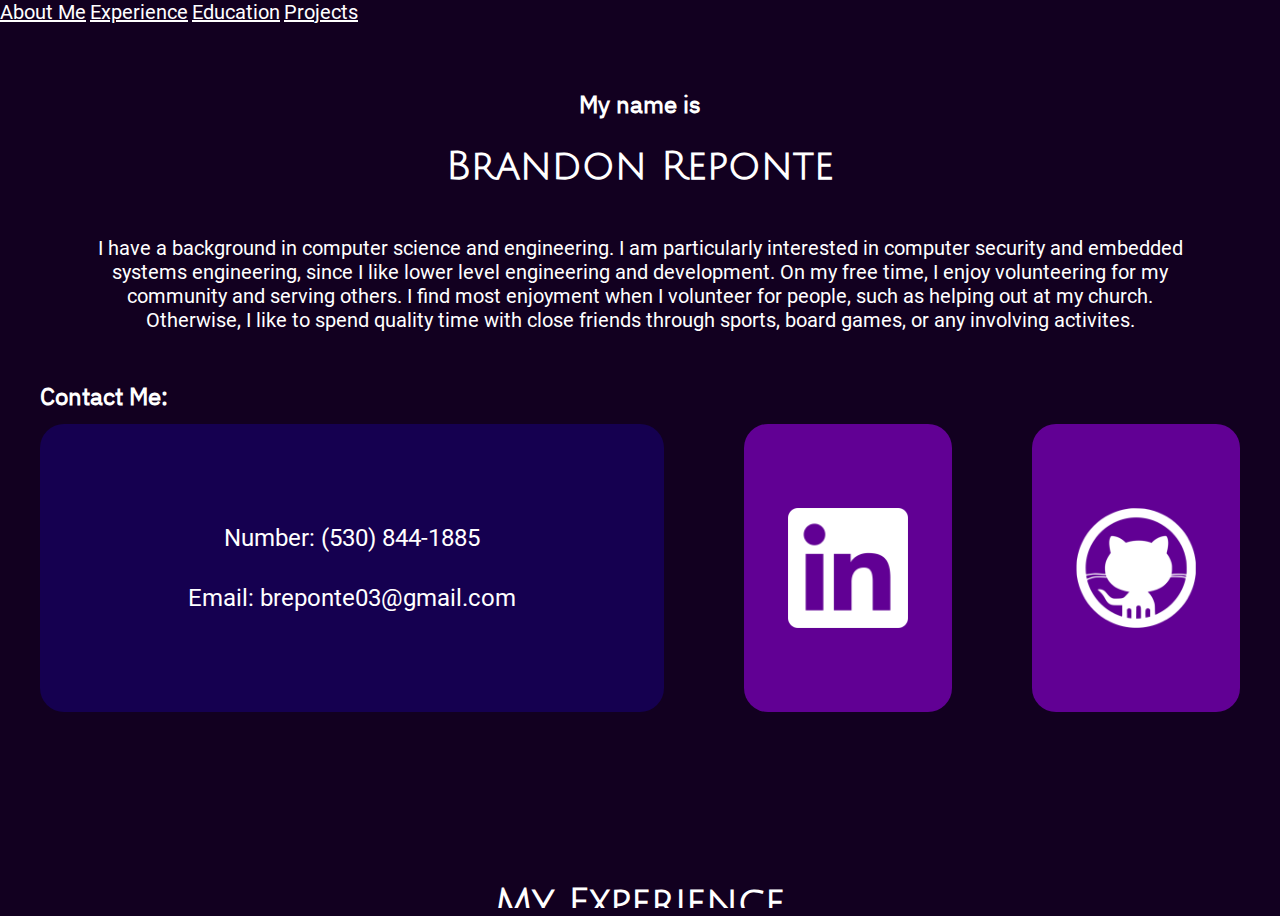
<file: source/index.html>
<!DOCTYPE html>
<html lang="en">
<head>
    <meta charset="UTF-8">
    <meta name="viewport" content="width=device-width, initial-scale=1.0">
    <link href="./style/index.css" rel="stylesheet">
    <link href="./style/aboutme.css" rel="stylesheet">
    <link href="./style/experience.css" rel="stylesheet">
    <link href="./style/education.css" rel="stylesheet">
    <link href="./style/projects.css" rel="stylesheet">
    <script defer src="./scripts/index.js"></script>
    <script defer src="./scripts/components/experienceCard.js"></script>
    <script defer src="./scripts/components/projectCard.js"></script>
    <title>Brandon's Portfolio</title>
</head>
<body>
    <header>
        <nav>
            <a id="about-me-nav" href="#about-me">About Me</a>
            <a id="experience-nav" href="#experience">Experience</a>
            <a id="education-nav" href="#education">Education</a>
            <a id="projects-nav" href="#projects">Projects</a>
        </nav>
    </header>

    <main>
        <!-- ABOUT ME -->
        <section id="about-me" class="hidden">
            <div id="about-me-heading">
                <h2>My name is</h2>
                <h1>Brandon Reponte</h1>
            </div>
            <p id="about-me-info">
                I have a background in computer science and engineering.
                I am particularly interested in computer security and embedded systems engineering,
                since I like lower level engineering and development. On my free time, I enjoy volunteering
                for my community and serving others. I find most enjoyment when I volunteer for people, such as helping out
                at my church. Otherwise, I like to spend quality time with close friends through sports,
                board games, or any involving activites.
            </p>
            <div id="about-me-connect-section">
                <h2 id="about-me-connect-header">Contact Me:</h2>
                <div id="about-me-connect-info">
                    <div id="about-me-contact" class="blue-card">
                        <p>Number: (530) 844-1885</p>
                        <p>Email: breponte03@gmail.com</p>
                    </div>
                    <a href="https://www.linkedin.com/in/brandon-reponte/">
                        <div id="about-me-linkedin" class="light-purple-card flip">
                            <!-- TODO: card flip interactable -->
                            <img src="./assets/images/linked-in-logo.webp">
                        </div>
                    </a>
                    <a href="https://github.com/breponte">
                        <div id="about-me-github" class="light-purple-card flip">
                            <!-- TODO: card flip interactable -->
                            <img src="./assets/images/github-logo.webp">
                        </div>
                    </a>
                </div>
            </div>
        </section>
        <!-- WORK EXPERIENCE -->
        <section id="experience" class="hidden">
            <h1>My Experience</h1>
            <div id="experience-gallery">
                <experience-card>
                    Computer Science Tutor
                    <p slot="company">at UC San Diego</p>
                    <p slot="date">September 2023 - June 2024</p>
                    <div slot="image">
                        <img src="./assets/images/ucsd-cse-logo.webp" alt="UC San Diego Logo" width="600rem">
                    </div>
                    <div slot="description">
                        <li>
                            Dedicate 9 hours weekly towards facilitating the education of students in the
                            Automaton/Computability Theory, Algorithm Design and Analysis, and Computer Organization course
                        </li>
                        <li>
                            Teach the basics of DFAs, NFAs, RegEx, PDAs/CFGs, Turing machines, P/NP problems and hardness
                        </li>
                        <li>
                            Instruct on the approahces in designing graph, greedy, divide and conquer, and dynamic programming
                            algorithms
                        </li>
                        <li>
                            Assisted students in debugging their programs in C and ARM32 Assembly using GDB
                        </li>
                    </div>
                </experience-card>
                <experience-card>
                    Analyst Intern
                    <p slot="company">at Cybereason</p>
                    <p slot="date">October 2023 - December 2023</p>
                    <div slot="image">
                        <img src="./assets/images/cybereason-logo.webp" alt="Cybereason Logo">
                    </div>
                    <div slot="description">
                        <li>
                            Constructed modular and maintainable code for a pricing calculator on an on-premise endpoint
                            detection product, using APIs to facilitate currency conversion
                        </li>
                        <li>
                            Research and aided in the proof of concept of a malicious operation detection software utilizing HTM
                        </li>
                    </div>
                </experience-card>
            </div>
        </section>
        <!-- EDUCATION -->
        <section id="education" class="hidden">
            <h2>I attended</h2>
            <img id="ucsd-logo" src="./assets/images/ucsd-logo.webp" alt="UC San Diego">
            <img id="ucsd-seal" src="./assets/images/ucsd-seal.webp" alt="UC San Diego Seal">
            <h2>under the</h2>
            <img id="ucsd-cse-logo" src="./assets/images/ucsd-cse-logo.webp" alt="Computer Science and Engineering Department">
            <p>
                Attending UC San Diego for a computer science degree, I learned various programming/technical skills.
                I learned C/C++, Java, Python, JavaScript, HTML/CSS, GitHub, SQL, Assembly, Systems Verilog, and Makefiles
                throughout my degree. On my own, I learned MongoDB, ExpressJS, ReactJS, NodeJS, and Qt through various personal
                projects. As for technical skills and relevant coursework, I learned data structures and algorithms,
                object-oriented programming, computability/automaton theory, probability and statistics, full-stack enineering,
                linear algebra, operating systems, databases, machine learning, data science, and cryptography.
            </p>
        </section>
        <!-- PROJECTS -->
        <section id="projects" class="hidden">
            <h1>My Projects</h1>
            <div id="projects-gallery">
                <project-card>
                    Portfolio Website
                    <ul slot="tags">
                        <li>HTML/CSS</li>
                        <li>JavaScript</li>
                    </ul>
                    <div slot="image">
                        <img alt="Portfolio Project" width="600rem">
                    </div>
                    <div slot="description">
                        <li>
                            Deployed a website introducing myself and my portfolio, YOU'RE LOOKING AT IT!
                        </li>
                    </div>
                </project-card>
                <project-card>
                    Tarot, but a Game
                    <ul slot="tags">
                        <li>HTML/CSS</li>
                        <li>JavaScript</li>
                        <li>Figma</li>
                        <li>Team</li>
                    </ul>
                    <div slot="image">
                        <img src="./assets/images/tarotgame-project.webp" alt="Tarot Game Project" width="600rem">
                    </div>
                    <div slot="description">
                        <li>
                            Developed upon a previous project and implemented a multiplayer feature using web sockets
                        </li>
                    </div>
                </project-card>
                <project-card>
                    ChatterBox
                    <ul slot="tags">
                        <li>Full-stack</li>
                        <li>MERN Stack</li>
                    </ul>
                    <div slot="image">
                        <img alt="ChatterBox Project" width="600rem">
                    </div>
                    <div slot="description">
                        <li>
                            Constructed a full-stack web application with intention to explore the
                            MERN stack by implementing a sign up, login, and messaging platform
                        </li>
                    </div>
                </project-card>
                <project-card>
                    YouTimer
                    <ul slot="tags">
                        <li>Web Extension</li>
                        <li>HTML/CSS</li>
                        <li>JavaScript</li>
                        <li>Chrome API</li>
                    </ul>
                    <div slot="image">
                        <img src="./assets/images/youtimer-project.webp" alt="YouTimer Project" height="350rem">
                    </div>
                    <div slot="description">
                        <li>
                            Deployed a productivity-based Chrome extension that helps keep track of my time spent
                            on each website, while recording times across sessions using Chrome storage
                        </li>
                    </div>
                </project-card>
                <project-card>
                    Pomodoro Timer
                    <ul slot="tags">
                        <li>C++</li>
                        <li>Qt</li>
                    </ul>
                    <div slot="image">
                        <img src="./assets/images/pomodoro-project.webp" alt="Pomodoro Project" height="350rem">
                    </div>
                    <div slot="description">
                        <li>Developed a desktop widget Pomodoro timer in order help structure my own study sessions</li>
                        <li>Capable of study, short breaks, and long breaks through use of a finite state machine</li>
                    </div>
                </project-card>
                <project-card>
                    Windows Keylogger
                    <ul slot="tags">
                        <li>C++</li>
                        <li>Windows API</li>
                    </ul>
                    <div slot="image">
                        <img src="./assets/images/keylogger-project.webp" alt="Keylogger Project" height="350rem">
                    </div>
                    <div slot="description">
                        <li>
                            Explored cybersecurity principles through implementation of a hidden desktop keylogger
                            that outputs every keystroke to a text file, accommodating for several special keys
                        </li>
                    </div>
                </project-card>
                <project-card>
                    Bae-o-meter
                    <ul slot="tags">
                        <li>HTML/CSS</li>
                        <li>JavaScript</li>
                        <li>Team</li>
                    </ul>
                    <div slot="image">
                        <img src="./assets/images/baeometer-project.webp" alt="Baeometer Project" width="600rem">
                    </div>
                    <div slot="description">
                        <li>
                            Deployed a fortune telling web application that takes in input and predicts partner compatibility
                        </li>
                    </div>
                </project-card>
                <project-card>
                    UCSTreependencies
                    <ul slot="tags">
                        <li>Python</li>
                        <li>BeautifulSoup</li>
                        <li>Team</li>
                    </ul>
                    <div slot="image">
                        <img src="./assets/images/treependencies-project.webp" alt="Treependencies Project" width="600rem">
                    </div>
                    <div slot="description">
                        <li>
                            Web scraped UCSD course catalog HTML files and output data to a website
                        </li>
                        <li>
                            Compiled courses and dependencies under departments to assist in UCSD degree planning
                        </li>
                    </div>
                </project-card>
                <project-card>
                    Device Watering System
                    <ul slot="tags">
                        <li>C++</li>
                        <li>Hardware</li>
                    </ul>
                    <div slot="image">
                        <img src="./assets/images/ucsd-logo.webp" alt="UC San Diego" width="600rem">
                    </div>
                    <div slot="description">
                        <li>
                            Constructed towards an automatic electronic watering device that uses soil
                            moisture sensors for the purpose of assisting in maintenance for recreational botany
                        </li>
                    </div>
                </project-card>
                <project-card>
                    UCSD-themed Card Game
                    <ul slot="tags">
                        <li>HTML/CSS</li>
                        <li>Python</li>
                        <li>Flask</li>
                        <li>Team</li>
                    </ul>
                    <div slot="image">
                        <img src="./assets/images/cardgame-project.webp" alt="Card Game Project" height="350rem">
                    </div>
                    <div slot="description">
                        <li>
                            Formulated a recreational UCSD-themed card game focusing on a competition between colleges
                        </li>
                        <li>
                            Utilizes hashmaps for card drawing and playing and hand, deck, and score tracking
                        </li>
                    </div>
                </project-card>
                <project-card>
                    Calculator
                    <ul slot="tags">
                        <li>JavaScript</li>
                    </ul>
                    <div slot="image">
                        <img src="./assets/images/calculator-project.webp" alt="Calculator Project" height="350rem">
                    </div>
                    <div slot="description">
                        <li>
                            Designed a calculator using the primary four operations in the order of operations for
                            simple arithmetic
                        </li>
                    </div>
                </project-card>
            </div>
        </section>
    </main>

</body>
</html>
</file>
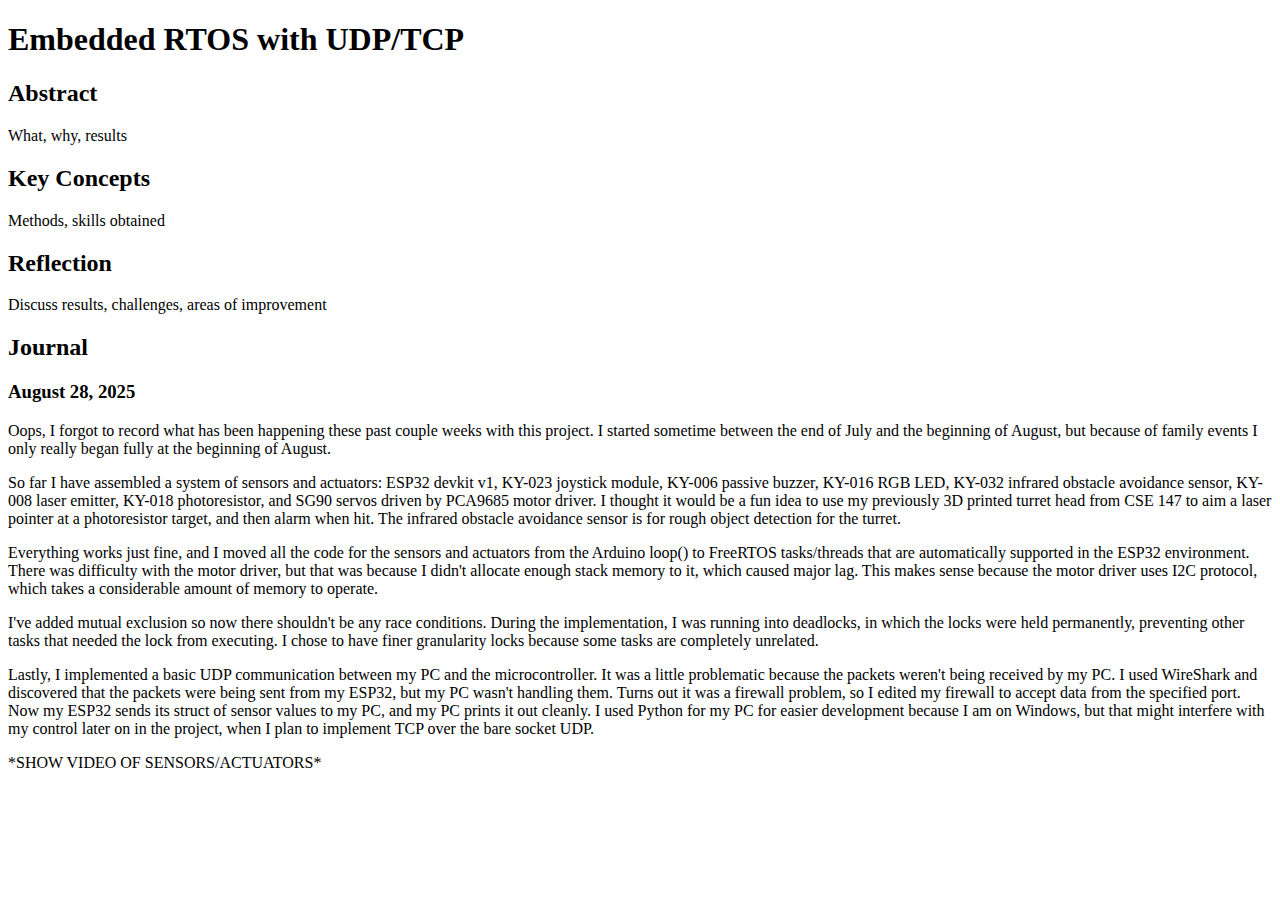
<file: source/pages/rtos.html>
<!DOCTYPE html>
<html lang="en">
<head>
    <meta charset="UTF-8">
    <meta name="viewport" content="width=device-width, initial-scale=1.0">
    <title>Embedded RTOS with UDP/TCP</title>
</head>
<body>
    <h1>Embedded RTOS with UDP/TCP</h1>
    <h2>Abstract</h2>
    What, why, results

    <h2>Key Concepts</h2>
    Methods, skills obtained

    <h2>Reflection</h2>
    Discuss results, challenges, areas of improvement

    <h2>Journal</h2>
    <h3>August 28, 2025</h3>
    <p>
        Oops, I forgot to record what has been happening these past couple weeks
        with this project. I started sometime between the end of July and the
        beginning of August, but because of family events I only really began
        fully at the beginning of August.
    </p>
    <p>
        So far I have assembled a system of sensors and actuators: ESP32 devkit
        v1, KY-023 joystick module, KY-006 passive buzzer, KY-016 RGB LED,
        KY-032 infrared obstacle avoidance sensor, KY-008 laser emitter, KY-018
        photoresistor, and SG90 servos driven by PCA9685 motor driver. I thought
        it would be a fun idea to use my previously 3D printed turret head from
        CSE 147 to aim a laser pointer at a photoresistor target, and then alarm
        when hit. The infrared obstacle avoidance sensor is for rough object
        detection for the turret.
    </p>
    <p>
        Everything works just fine, and I moved all the code for the sensors and
        actuators from the Arduino loop() to FreeRTOS tasks/threads that are
        automatically supported in the ESP32 environment. There was difficulty
        with the motor driver, but that was because I didn't allocate enough
        stack memory to it, which caused major lag. This makes sense because
        the motor driver uses I2C protocol, which takes a considerable amount
        of memory to operate.
    </p>
    <p>
        I've added mutual exclusion so now there shouldn't be any race
        conditions. During the implementation, I was running into deadlocks,
        in which the locks were held permanently, preventing other tasks that
        needed the lock from executing. I chose to have finer granularity locks
        because some tasks are completely unrelated.
    </p>
    <p>
        Lastly, I implemented a basic UDP communication between my PC and the
        microcontroller. It was a little problematic because the packets weren't
        being received by my PC. I used WireShark and discovered that the
        packets were being sent from my ESP32, but my PC wasn't handling them.
        Turns out it was a firewall problem, so I edited my firewall to accept
        data from the specified port. Now my ESP32 sends its struct of sensor
        values to my PC, and my PC prints it out cleanly. I used Python for my
        PC for easier development because I am on Windows, but that might
        interfere with my control later on in the project, when I plan to
        implement TCP over the bare socket UDP.
    </p>

    *SHOW VIDEO OF SENSORS/ACTUATORS*

</body>
</html>
</file>
<file: source/style/index.css>
:root {
    --background-color: #120020;
    --blue: #150050;
    --purple: #3F0071;
    --light-purple: #610094;
    --white: #FFF;
}

@font-face {
    font-family: JuliusSansOne;
    src: url(../assets/fonts/JuliusSansOne-Regular.ttf);
}

@font-face {
    font-family: IBMPlexSans;
    src: url(../assets/fonts/IBMPlexSans-Regular.ttf);
}

@font-face {
    font-family: IBMPlexMono;
    src: url(../assets/fonts/IBMPlexMono-Regular.ttf);
}

@font-face {
    font-family: Roboto;
    src: url(../assets/fonts/Roboto-Regular.ttf);
}

body {
    background-color: var(--background-color);
    overflow: hidden;
}

h1 {
    font-family: JuliusSansOne;
    font-size: 2.5rem;
    color: var(--white);
    margin: 0;
}

h2 {
    font-family: IBMPlexSans;
    font-size: 1.5rem;
    color: var(--white);
    margin: 0;
}

h3 {
    font-family: IBMPlexMono;
    font-size: 1.25rem;
    color: var(--white);
    margin: 0;
}

p, a {
    font-family: Roboto;
    font-size: 1.25rem;
    color: var(--white);
    margin: 0;
    text-align: center;
}

.blue-card {
    background-color: var(--blue);
    border-radius: 1.5rem;
}

.light-purple-card {
    background-color: var(--light-purple);
    border-radius: 1.5rem;
}

header {
    position: absolute;
    top: 0;
    left: 0;
}

section {
    display: flex;
    flex-direction: column;
    justify-content: center;
    align-items: center;
    padding: 5rem;
    gap: 3rem;
}

main {
    max-height: 100vh;
    overflow-y: scroll;
    scroll-snap-type: y mandatory;
    display: flex;
    flex-direction: column;
    gap: 1vh;
    -ms-overflow-style: none;
    scrollbar-width: none;
}

main::-webkit-scrollbar {
    display: none;
}
  
main > section {
    scroll-snap-align: start;
}

.hidden {
    opacity: 0;
    transition: ease-in-out 1s;
}

.show {
    opacity: 1;
}

@media(prefers-reduced-motion) {
    .hidden {
        transition: none;
    }
}
</file>
<file: source/style/aboutme.css>
#about-me-heading {
    display: flex;
    flex-direction: column;
    justify-content: center;
    align-items: center;
    gap: 1.5rem;
}

#about-me-info {
    text-align: center;
}

#about-me-connect-header {
    align-self: start;
    padding: 0rem 0rem 0.75rem 0rem;
}

#about-me-contact p {
    font-size: 1.5rem;
}

#about-me-connect-info {
    width: 75rem;
    height: 18rem;
    display: grid;
    grid-template-columns: 3fr 1fr 1fr;
    gap: 5rem;
}

#about-me-connect-info div {
    display: flex;
    flex-direction: column;
    height: 18rem;
    gap: 2rem;
    align-items: center;
    justify-content: center;
}

#about-me-connect-info img {
    height: 7.5rem;
}
</file>
<file: source/style/experience.css>
#experience-gallery {
    display: flex;
    flex-direction: row;
    gap: 5rem;
    width: 42rem;
    height: 33rem;
    overflow-x: scroll;
    overflow-y: hidden;
    white-space: nowrap;
    -ms-overflow-style: none;
    scrollbar-width: none;
}

#experience-gallery::-webkit-scrollbar {
    display: none;
}
</file>
<file: source/style/education.css>
#education {
    display: flex;
    flex-direction: column;
    justify-content: center;
    align-items: center;
    margin: 5rem;
    gap: 1.5rem;
    position: relative;
}

#education img {
    height: 6rem;
}

#ucsd-seal {
    position: absolute;
    top: 0;
    right: 0;
    margin: 7.5rem;
    transform: scale(2);
    z-index: -1;
}

#ucsd-cse-logo {
    transform: scale(2);
}

#education p {
    padding-top: 6rem;
}
</file>
<file: source/style/projects.css>
#projects-gallery {
    display: flex;
    flex-direction: row;
    gap: 5rem;
    width: 42rem;
    height: 33rem;
    overflow-x: scroll;
    overflow-y: hidden;
    white-space: nowrap;
    -ms-overflow-style: none;
    scrollbar-width: none;
}

#projects-gallery::-webkit-scrollbar {
    display: none;
}
</file>
